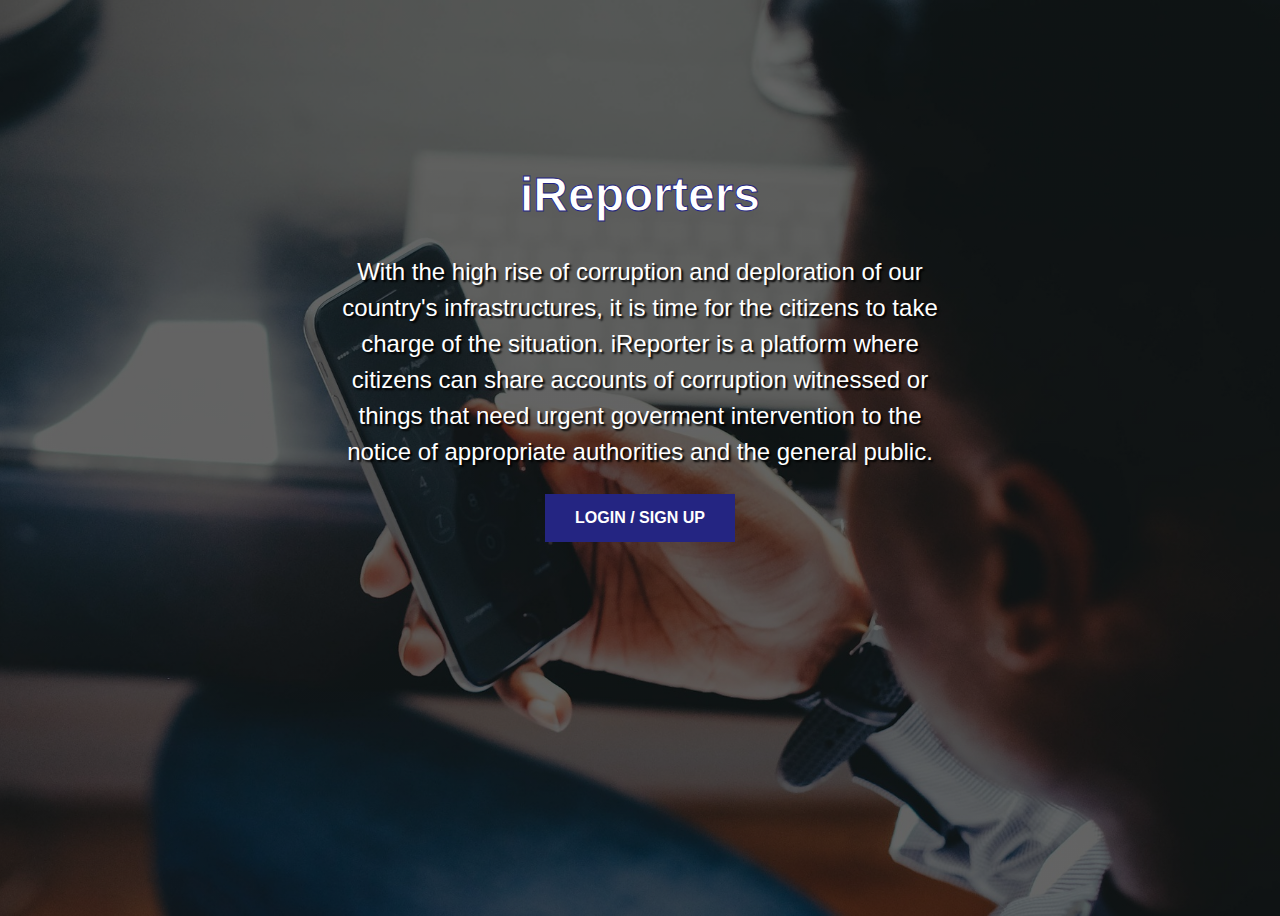
<file: index.html>
<!DOCTYPE html>
<html>
<head>
	<title>Welcome to iReporter</title>
	<link rel="stylesheet" type="text/css" href="style/style.css">
</head>
<body>
	<center>
			<div class="land">
				<h1>iReporters</h1>
				<p>With the high rise of corruption and deploration of our country's infrastructures, it is time for the citizens to take charge of the situation. iReporter is a platform where citizens can share accounts of corruption witnessed or things that need urgent goverment intervention to the notice of appropriate authorities and the
				general public.</p>
				<button type="submit"><a href="login.html">Login / Sign Up</a></button>
			</div>
	</center>

</body>
</html>
</file>
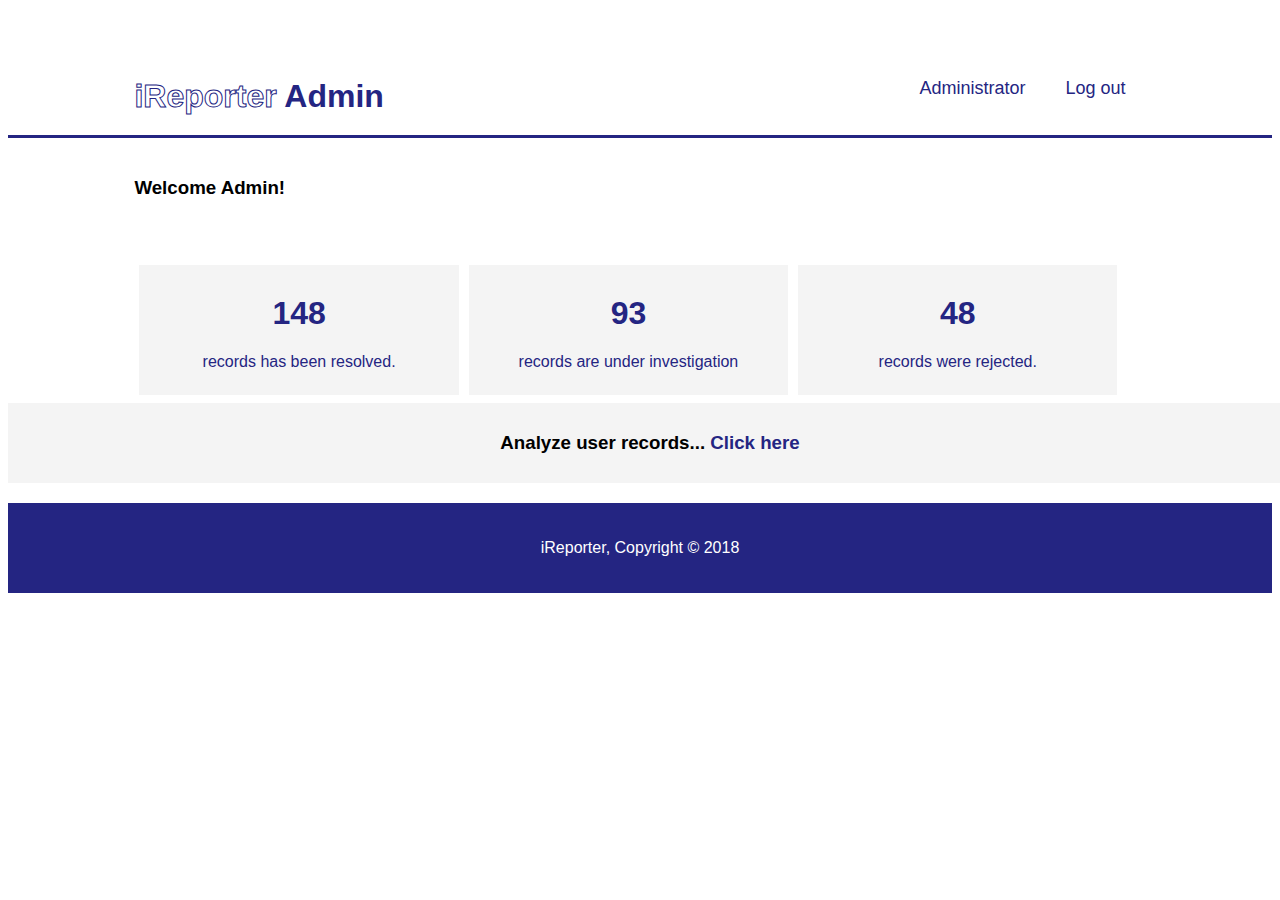
<file: admin.html>
<!DOCTYPE html>
<html>
<head>
	<meta charset="utf-8">
	<title>User Profile | iReporter</title>
	<link rel="stylesheet" type="text/css" href="style/main.css">
</head>
<body>
<header>
		<div class= "container">
			<div id="title">
				<h1><span class="logo">iReporter</span> Admin</h1>
			</div>
			<nav>
				<ul>
					<li><a href="admin.html">Administrator</a></li>
					<li><a href="login.html">Log out</a></li>
				</ul>
			</nav>
		</div>
	</header>
	<main>
		<section id="welcome">
			<div class="container">
				<h3>Welcome Admin!</h3>
		</section>
	<section id="record-status">
		<div class="container">
			<div class="box">
				<a href="#">
                    <h1>148</h1>
                    <p>records has been resolved.</p>
                    </a>
                </div>
                 <div class="box">
                 	<a href="#">
                    <h1>93</h1>
                    <p>records are under investigation</p>
                    </a>
                </div>
                <a href="#">
                 <div class="box">
                 	<h1>48</h1>
                    <p>records were rejected.</p>
                    </a>
                </div>
            </div>
            <div class="see-all">
            	<h3>Analyze user records... <a href="#">Click here</a></h3>
            </div>
		</div>
	</section>
	<footer>
		<p>iReporter, Copyright &copy; 2018</p>
	</footer>
</body>
</html>
</file>
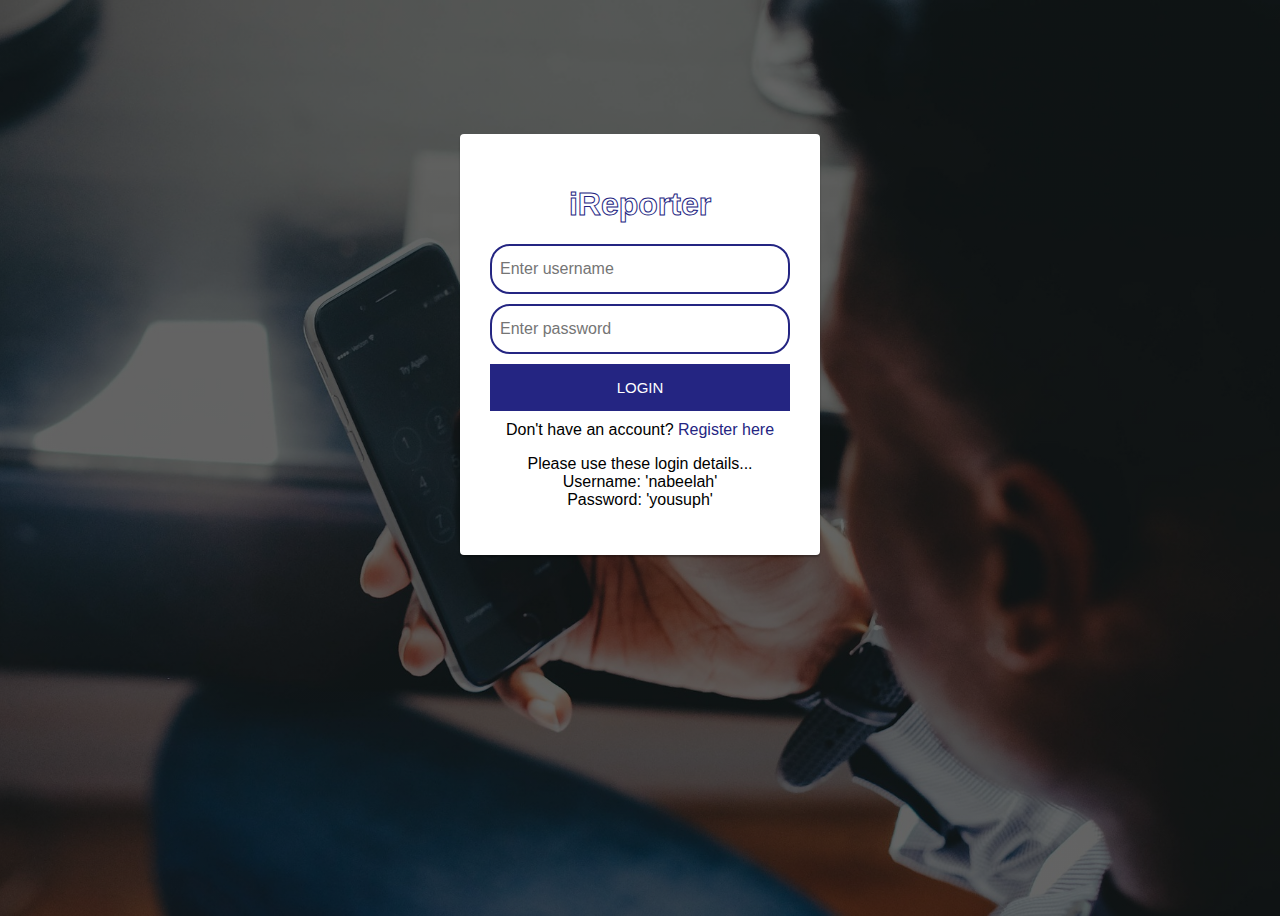
<file: login.html>
<!DOCTYPE html>
<html>
<head>
	<title>iReporter Form</title>
	<link rel="stylesheet" type="text/css" href="style/style.css">
</head>
<body>
	<div class="form">
		<div class="login">
			<h1>iReporter</h1>
			<input type="checkbox" id="form-switch">
			<form id="lgform">
				<input type="text" placeholder="Enter username" id="user" onsubmit="preventDefault();">
				<input type="password" placeholder="Enter password" id="pass">
				<button type="submit" id="submit"><a href="#">Login</a></button>
				<label for="form-switch">Don't have an account?<span> Register here</span></label>
				<!--<p class="signup">Don't have an account?<label for="form-switch"><a href="#">Register here</a></label></p>-->
			</form>

			<form id="register">
				<input type="text" placeholder="Enter username" id="un" onsubmit="preventDefault();" >
				<input type="email" placeholder="Enter email" name="email" id="email">
				<input type="password" placeholder="Enter password" id="password">
				<button type="submit" id="btn"><a href="#">Sign Up</a></button>
				<label for="form-switch">Already have an account?<span> Login here</span></label>
				<!--<p class="signup">Already have an account?<label for="form-switch"><span>Login here</span></label></p>-->
			</form>
			<p>Please use these login details... <br> Username: 'nabeelah' <br> Password: 'yousuph' </p>
		</div>
	</div>
	<script type="text/javascript" src="script/main.js"></script>
</body>
</html>
</file>
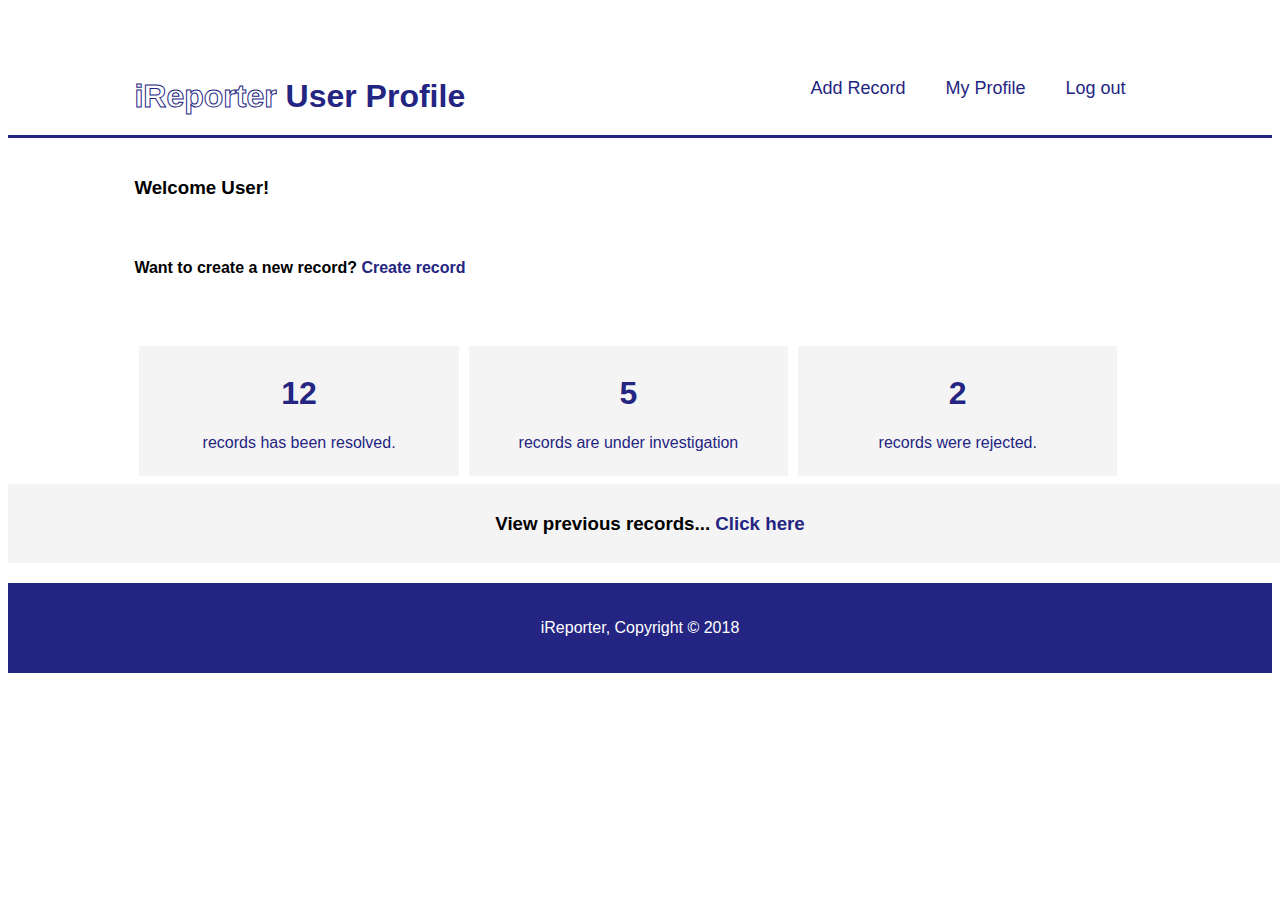
<file: profile.html>
<!DOCTYPE html>
<html>
<head>
	<meta charset="utf-8">
	<title>User Profile | iReporter</title>
	<link rel="stylesheet" type="text/css" href="style/main.css">
</head>
<body>
<header>
		<div class= "container">
			<div id="title">
				<h1><span class="logo">iReporter</span> User Profile</h1>
			</div>
			<nav>
				<ul>
					<li><a href="record-page.html">Add Record</a></li>
					<li><a href="profile.html">My Profile</a></li>
					<li><a href="login.html">Log out</a></li>
				</ul>
			</nav>
		</div>
	</header>
	<main>
		<section id="welcome">
			<div class="container">
				<h3>Welcome User!</h3>
		</section>
		<section id="callout">
			<div class="container">
				<h4>Want to create a new record? <a href="landing-page.html">Create record</a></h4>
			</div>
		</section>
	<section id="record-status">
		<div class="container">
			<div class="box">
				<a href="#">
                    <h1>12</h1>
                    <p>records has been resolved.</p>
                    </a>
                </div>
                 <div class="box">
                 	<a href="#">
                    <h1>5</h1>
                    <p>records are under investigation</p>
                    </a>
                </div>
                <a href="#">
                 <div class="box">
                 	<h1>2</h1>
                    <p>records were rejected.</p>
                    </a>
                </div>
            </div>
            <div class="see-all">
            	<h3>View previous records... <a href="#">Click here</a></h3>
            </div>
		</div>
	</section>
	<footer>
		<p>iReporter, Copyright &copy; 2018</p>
	</footer>
</body>
</html>
</file>
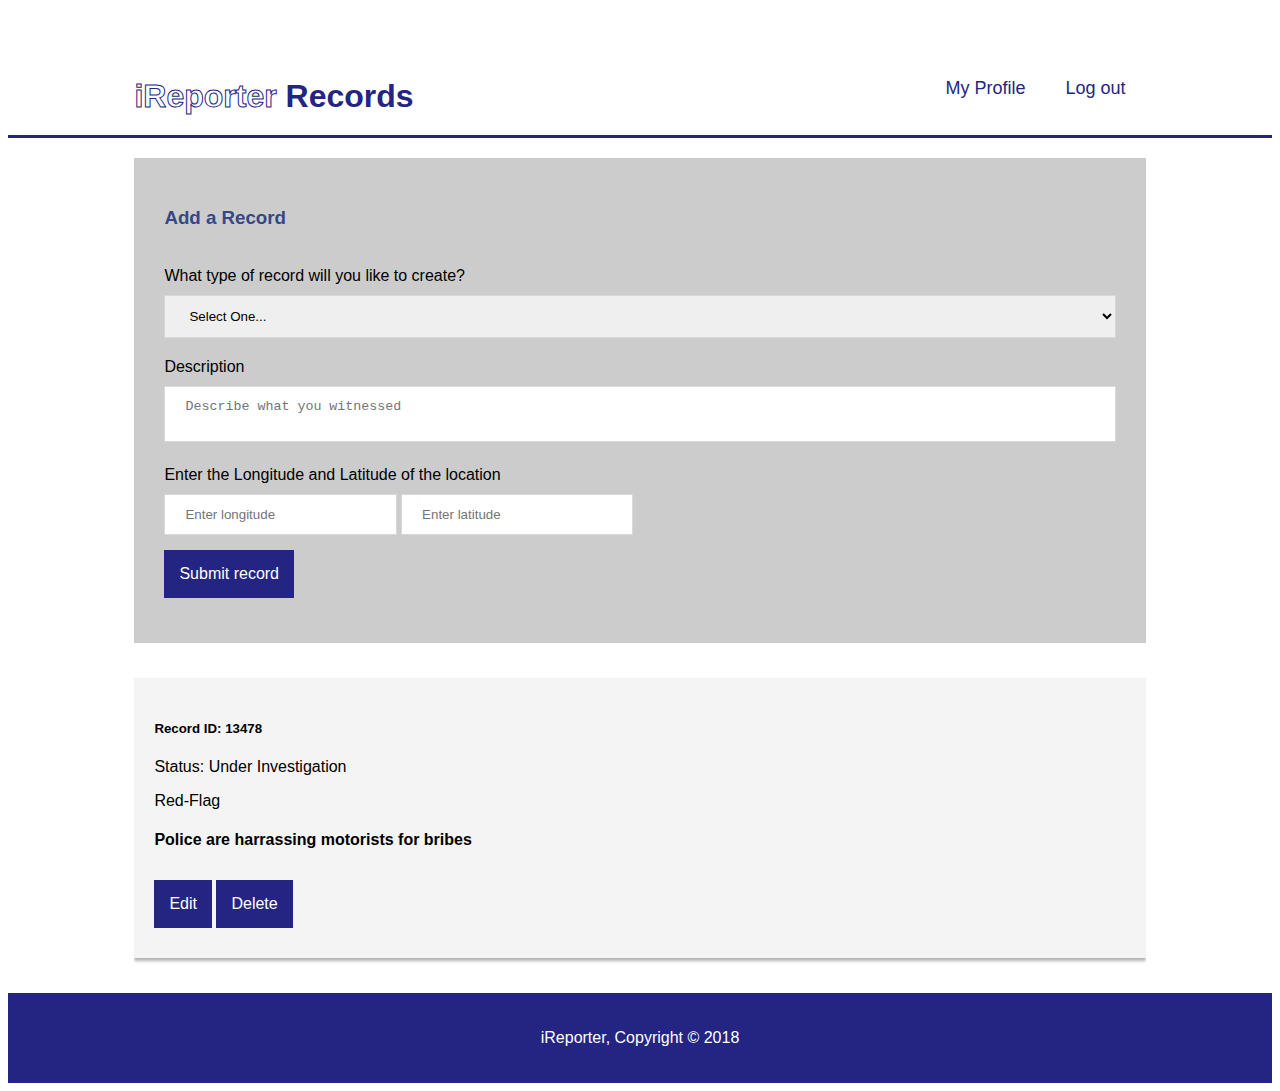
<file: record-page.html>
<!DOCTYPE html>
<html>
<head>
	<meta charset="utf-8">
	<title>iReporter Records</title>
	<link rel="stylesheet" type="text/css" href="style/main.css">
</head>
<body>
	<header>
		<div class= "container">
			<div id="title">
				<h1><span class="logo">iReporter</span> Records</h1>
			</div>
			<nav>
				<ul>
					<li><a href="profile.html">My Profile</a></li>
					<li><a href="login.html">Log out</a></li>
				</ul>
			</nav>
		</div>
	</header>
	<main>
		<div class="container">
			<div class="report">
				<h3>Add a Record</h3>
				<form id="inputRecord">
					<label>What type of record will you like to create?</label>
					<select>
						<option value="slct">Select One...</option>
						<option value="red-flag">Red Flag (Corruption)</option>
						<option value="Intervention">Intervention</option>
					</select>
					<label>Description</label>
					<textarea placeholder="Describe what you witnessed"></textarea>
					<!--<label>Do you have media evidence? (optional)</label>
					<input type="file" name="media" accept=",video/*,image/*">-->
					<label>Enter the Longitude and Latitude of the location</label>
					<input type="number" name="area" placeholder="Enter longitude">
					<input type="number" name="area" placeholder="Enter latitude">
					<button type="button">Submit record</button>
				</form>
			</div>
		</div>
		<!--Sample Output--->
		<div class="container">
			<div class="recordls">
				<h5>Record ID: 13478</h5>
				<p><span id="status">Status: Under Investigation</span></p>
				<p><span id="recordType">Red-Flag</span></p>
				<h4>Police are harrassing motorists for bribes</h4>
				<button>Edit</button>
				<button>Delete</button>
			</div>
		</div>
	</main>
<footer>
		<p>iReporter, Copyright &copy; 2018</p>
	</footer>
</body>
</html>
</file>
<file: style/style.css>
body {
	background: linear-gradient(rgba(0,0,0,0.6),rgba(0,0,0,0.6)), url(../img/report.png) ;
	height:100vh;
  background-size: cover;
  background-position: center;
  background-repeat: no-repeat;
  font-family: "Montserrat", Arial, sans-serif; 
}
button {
  font-size: 15px;
  text-transform: uppercase;
  width: 100%;
  display: block;
  margin-bottom: 10px;
  position: relative;
  padding: 15px;
  background: #242582;
  color: #ffffff;
  border: 0;
  cursor: pointer;
}
button a{
  color: #ffffff;
  text-decoration: none;
}
button:hover{
  box-shadow: 0px 5px 5px rgba(0, 0, 0, 0.5);
}
.land{
  padding: 10% 0 0;
  width: 50%;
  margin: auto; 
}
.land p{
  text-align: center;
  font-size: 1.5em;
  color: #ffffff;
  text-shadow: 2px 2px 2px #000000;
  line-height: 1.5em;
}
.land h1 {
  text-align: center;
  font-size: 3em;
  color: #ffffff;
  font-weight: bold;
  -webkit-text-stroke: 1px #242582;
}
.land button{
  width: 30%;
  font-size: 1em;
  font-weight: bold;
  border: none;
}

h1 {
	text-align: center;
  color: #ffffff;
  font-weight: bold;
  -webkit-text-stroke: 1px #242582;
}

.form {
  padding: 10% 0 0;
  width: 360px;
  margin: auto; 
}
.login {
  position: relative;
  background: #ffffff;
  max-width: 360px;
  margin: 0 auto 100px;
  padding: 30px;
  text-align: center;
  z-index: 1;
  border-radius: 4px;
  box-shadow: 0px 2px 2px rgba(0, 0, 0, 0.3);
  overflow: hidden;
}

.login input/*[type="email"], input[type="password"], input[type="text"]*/ {
  height: 50px;
  font-family: "Open Sans", Arial, sans-serif; 
  font-size: 16px;
  width: 100%;
  margin-bottom: 10px;
  background: #ffffff;
  border: 2px solid #242582;
  border-radius: 20px;
  padding: 0 8px;
  box-sizing: border-box;
}


label span{
  cursor: pointer;
  color: #242582;
}
label span:hover{
  font-weight: bold;
}
#form-switch{
  display: none;
}
#register {
  display: none;
}
#form-switch:checked~#register{
  display: block;
}
#form-switch:checked~#lgform{
  display: none;
}
</file>
<file: style/main.css>
body {
	font-family: "Montserrat", Arial, sans-serif; 
}
.container{
	width: 80%;
	margin: auto;
	overflow: hidden;
	padding-top: 20px;
}
.logo{
	color: #ffffff;
	font-weight: bold;
	-webkit-text-stroke: 1px #242582;
}
header{
	color: #ffffff;
	width: 100%;
	padding-top: 30px;
	min-height: 80px;
	border-bottom: #242582 3px solid;

}
header #title h1{
	display: block;
	text-align: center;
	margin: 0 auto;
	color: #242582;
	padding: 20px 0;
}
header a {
	text-decoration: none;
	font-size: 18px;
	color: #242582;

}
header ul{
	margin: 0;
	padding:0;
}
header li{
	float: left;
	list-style: none;
	display: inline;
	padding: 0 20px;
}
header #title{
	float: left;
}
header nav{
	float: right;
	margin-top: 20px;
}
.report {
	background-color: #ccc;
	padding: 30px;
	box-shadow: 0px 3px 3px rgba(0, 0, 0, 0.3);
}
.report h3{
	color: #374785;
	font-weight: bold;
}
.recordls{
	margin: 15px 0;
	background-color: #f4f4f4;
	padding: 20px;
	box-shadow: 0px 3px 3px rgba(0, 0, 0, 0.3)
}
input[type='text'], select, textarea {
	width: 100%;
	padding:12px 20px;
	margin: 10px, 0, 10px, 0;
	display: inline-block;
	border: 1px solid #d9d9d9;
	box-sizing: border-box;
	resize: none;
}
input[type='number']{
	width: 20%;
	padding:12px 20px;
	margin: 10px, 0, 10px, 0;
	display: inline-block;
	border: 1px solid #d9d9d9;
}
#inputRecord label{
	padding: 20px 10px 10px 0;
	display: block;
}
#inputRecord button{
	margin: 15px 0;
	position: relative;
	display: block;
	padding: 15px;
	font-size: 1em;
	background: #242582;
	color: #ffffff;
	border:none;
	cursor: pointer;
}
.recordls button{
	margin: 10px 0;
	position: relative;
	display: inline-block;
	padding: 15px;
	font-size: 1em;
	background: #242582;
	color: #ffffff;
	border:none;
	cursor: pointer;
}
#inputRecord button:hover, .recordls button:hover{
	box-shadow: 0px 5px 5px rgba(0, 0, 0, 0.5);
	font-weight: bold;
}
#callout h4{
	float: left;
}
#record-status{
	margin-top: 20px;
}
#record-status .box{
	float:left;
	width: 30%;
	padding: 8px;
	margin: 8px 5px;
	text-align: center;
	background-color: #f4f4f4;
}
#record-status .box a, #record-status a, .see-all a, #callout a{
	text-decoration: none;
	color: #242582;
	}

#record-status .box:hover{
	box-shadow: 0px 5px 5px rgba(0, 0, 0, 0.5);
	font-weight: bold;
}
.see-all{
	text-align: center;
	padding: 10px;
	background-color: #f4f4f4;
	width: 100%;
}

.see-all a:hover{
	cursor: pointer;
}
footer{
	padding: 20px;
	margin-top: 20px;
	color: #ffffff;
	background-color: #242582;
	text-align: center;
}
@media(max-width: 768px){
	header #title, header nav, header nav li, #record-status .box{
		float: none;
		text-align: center;
		width:100%;
	}
	header{
		padding-bottom: 20px;

	}
}
</file>
